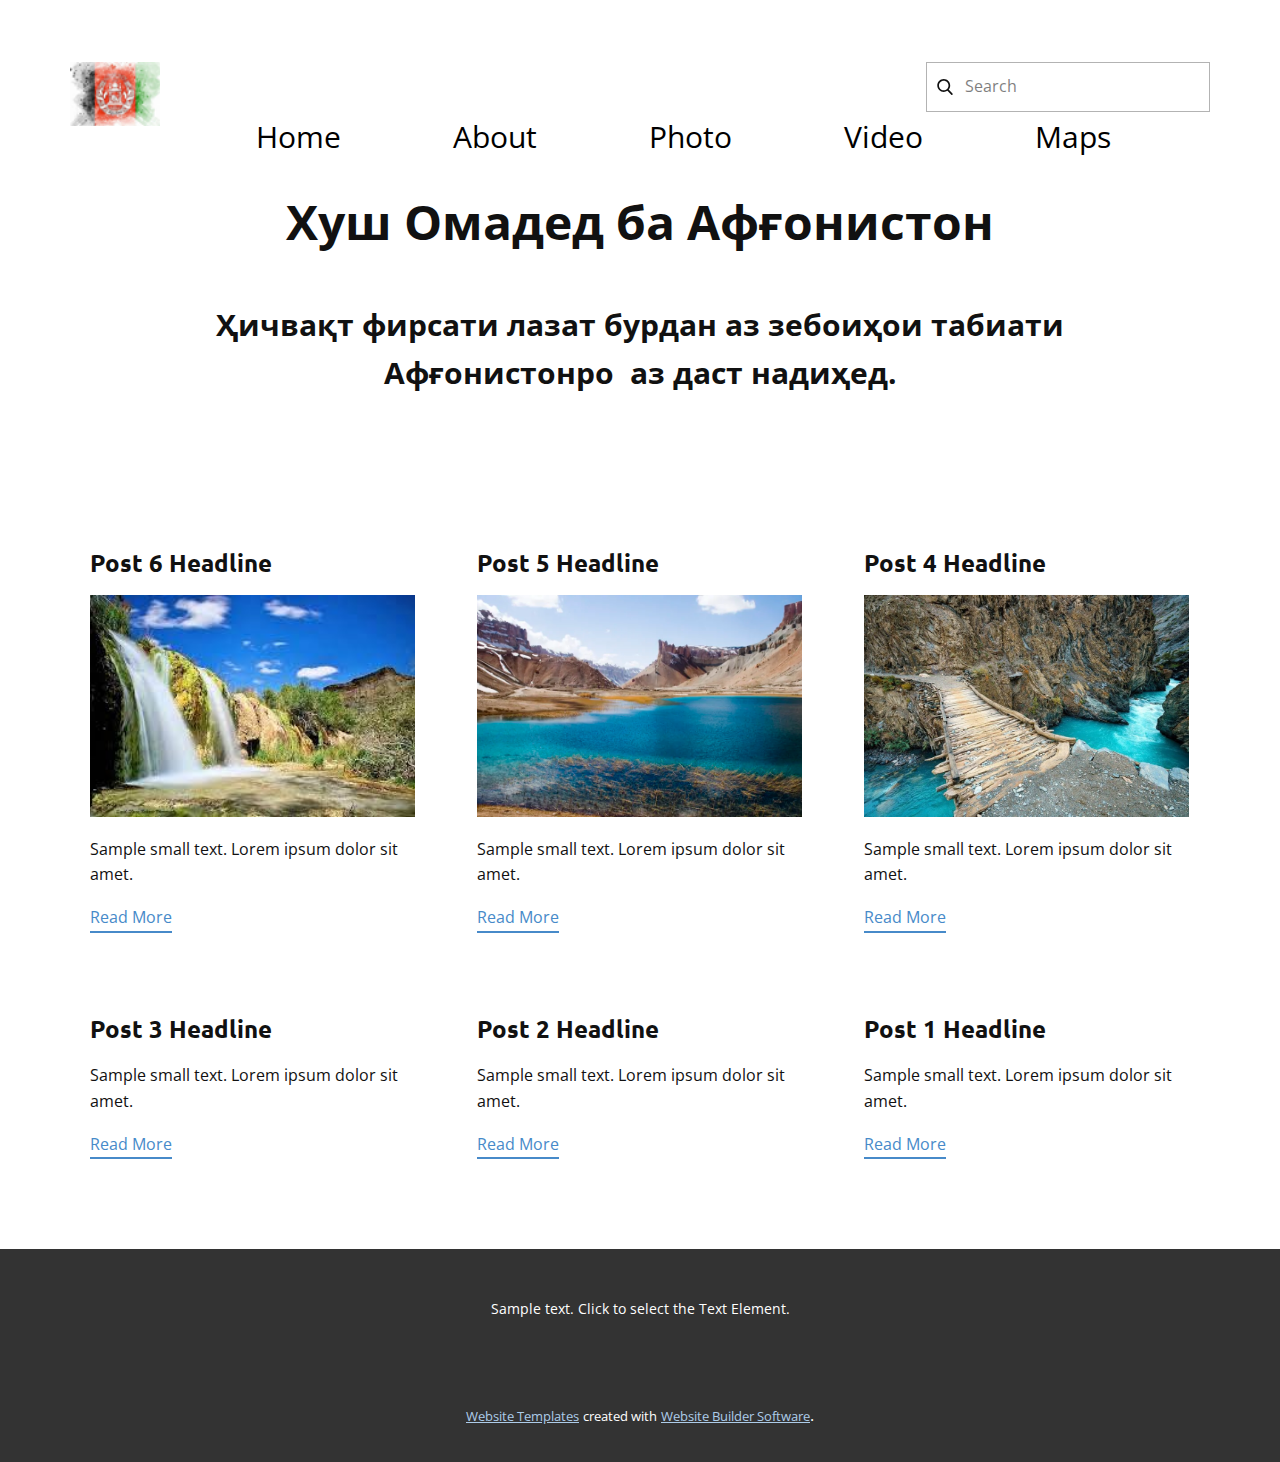
<file: blog/blog.html>
<html style="font-size: 16px;" lang="en"><head>
    <meta name="viewport" content="width=device-width, initial-scale=1.0">
    <meta charset="utf-8">
    <meta name="keywords" content="">
    <meta name="description" content="">
    <title>Blog Template</title>
    <link rel="stylesheet" href="../nicepage.css" media="screen">
<link rel="stylesheet" href="../Blog-Template.css" media="screen">
    <script class="u-script" type="text/javascript" src="../jquery.js" defer=""></script>
    <script class="u-script" type="text/javascript" src="../nicepage.js" defer=""></script>
    <meta name="generator" content="Nicepage 4.18.5, nicepage.com">
    <link id="u-theme-google-font" rel="stylesheet" href="https://fonts.googleapis.com/css?family=Ubuntu:300,300i,400,400i,500,500i,700,700i|Open+Sans:300,300i,400,400i,500,500i,600,600i,700,700i,800,800i">
    
    
    <script type="application/ld+json">{
		"@context": "http://schema.org",
		"@type": "Organization",
		"name": ""
}</script>
    <meta name="theme-color" content="#478ac9">
  </head>
  <body class="u-body u-xl-mode" data-lang="en"><header class="u-clearfix u-header u-header" id="sec-7e99"><div class="u-clearfix u-sheet u-valign-middle u-sheet-1">
        <img class="u-image u-image-default u-preserve-proportions u-image-1" src="../images/image.png" alt="" data-image-width="69" data-image-height="49">
        <nav class="u-menu u-menu-one-level u-offcanvas u-menu-1">
          <div class="menu-collapse" style="font-size: 1.875rem;">
            <a class="u-button-style u-custom-text-color u-nav-link" href="#">
              <svg class="u-svg-link" viewBox="0 0 24 24"><use xmlns:xlink="http://www.w3.org/1999/xlink" xlink:href="#svg-c0cb"></use></svg>
              <svg class="u-svg-content" version="1.1" id="svg-c0cb" viewBox="0 0 16 16" x="0px" y="0px" xmlns:xlink="http://www.w3.org/1999/xlink" xmlns="http://www.w3.org/2000/svg"><g><rect y="1" width="16" height="2"></rect><rect y="7" width="16" height="2"></rect><rect y="13" width="16" height="2"></rect>
</g></svg>
            </a>
          </div>
          <div class="u-custom-menu u-nav-container">
            <ul class="u-nav u-unstyled u-nav-1"><li class="u-nav-item"><a class="u-button-style u-nav-link u-text-black" href="../Home.html" style="padding: 10px 56px;">Home</a>
</li><li class="u-nav-item"><a class="u-button-style u-nav-link u-text-black" href="../About.html" style="padding: 10px 56px;">About</a>
</li><li class="u-nav-item"><a class="u-button-style u-nav-link u-text-black" href="../Photo.html" style="padding: 10px 56px;">Photo</a>
</li><li class="u-nav-item"><a class="u-button-style u-nav-link u-text-black" style="padding: 10px 56px;">Video</a>
</li><li class="u-nav-item"><a class="u-button-style u-nav-link u-text-black" style="padding: 10px 56px;">Maps</a>
</li></ul>
          </div>
          <div class="u-custom-menu u-nav-container-collapse">
            <div class="u-black u-container-style u-inner-container-layout u-opacity u-opacity-95 u-sidenav">
              <div class="u-inner-container-layout u-sidenav-overflow">
                <div class="u-menu-close"></div>
                <ul class="u-align-center u-nav u-popupmenu-items u-unstyled u-nav-2"><li class="u-nav-item"><a class="u-button-style u-nav-link" href="../Home.html">Home</a>
</li><li class="u-nav-item"><a class="u-button-style u-nav-link" href="../About.html">About</a>
</li><li class="u-nav-item"><a class="u-button-style u-nav-link" href="../Photo.html">Photo</a>
</li><li class="u-nav-item"><a class="u-button-style u-nav-link">Video</a>
</li><li class="u-nav-item"><a class="u-button-style u-nav-link">Maps</a>
</li></ul>
              </div>
            </div>
            <div class="u-black u-menu-overlay u-opacity u-opacity-70"></div>
          </div>
        </nav>
        <form action="#" method="get" class="u-border-1 u-border-grey-30 u-search u-search-left u-white u-search-1">
          <button class="u-search-button" type="submit">
            <span class="u-search-icon u-spacing-10">
              <svg class="u-svg-link" preserveAspectRatio="xMidYMin slice" viewBox="0 0 56.966 56.966"><use xmlns:xlink="http://www.w3.org/1999/xlink" xlink:href="#svg-ca0d"></use></svg>
              <svg xmlns="http://www.w3.org/2000/svg" xmlns:xlink="http://www.w3.org/1999/xlink" version="1.1" id="svg-ca0d" x="0px" y="0px" viewBox="0 0 56.966 56.966" style="enable-background:new 0 0 56.966 56.966;" xml:space="preserve" class="u-svg-content"><path d="M55.146,51.887L41.588,37.786c3.486-4.144,5.396-9.358,5.396-14.786c0-12.682-10.318-23-23-23s-23,10.318-23,23  s10.318,23,23,23c4.761,0,9.298-1.436,13.177-4.162l13.661,14.208c0.571,0.593,1.339,0.92,2.162,0.92  c0.779,0,1.518-0.297,2.079-0.837C56.255,54.982,56.293,53.08,55.146,51.887z M23.984,6c9.374,0,17,7.626,17,17s-7.626,17-17,17  s-17-7.626-17-17S14.61,6,23.984,6z"></path></svg>
            </span>
          </button>
          <input class="u-search-input" type="search" name="search" value="" placeholder="Search">
        </form>
        <p class="u-align-center u-text u-text-1">Хуш Омадед ба Афғонистон</p>
        <p class="u-align-center u-text u-text-2">Ҳичвақт фирсати лазат бурдан аз зебоиҳои табиати Афғонистонро&nbsp; аз даст надиҳед.</p>
      </div></header>
    <section class="u-clearfix u-section-1" id="sec-84d7">
      <div class="u-clearfix u-sheet u-valign-middle u-sheet-1"><!--blog--><!--blog_options_json--><!--{"type":"Recent","source":"","tags":"","count":""}--><!--/blog_options_json-->
        <div class="u-blog u-expanded-width u-repeater u-repeater-1"><!--blog_post-->
          <div class="u-blog-post u-container-style u-repeater-item u-white u-repeater-item-1">
            <div class="u-container-layout u-similar-container u-valign-top u-container-layout-1"><!--blog_post_header-->
              <h4 class="u-blog-control u-text u-text-1">
                <a class="u-post-header-link" href="../blog/post-5.html">Post 6 Headline</a>
              </h4><!--/blog_post_header--><!--blog_post_image-->
              <a class="u-post-header-link" href="../blog/post-5.html"><img alt="" class="u-blog-control u-expanded-width u-image u-image-default u-image-1" src="../images/images3.jpg"></a><!--/blog_post_image--><!--blog_post_content-->
              <div class="u-blog-control u-post-content u-text u-text-2 fr-view">Sample small text. Lorem ipsum dolor sit amet.</div><!--/blog_post_content--><!--blog_post_readmore-->
              <a href="../blog/post-5.html" class="u-blog-control u-border-2 u-border-palette-1-base u-btn u-btn-rectangle u-button-style u-none u-btn-1"><!--blog_post_readmore_content--><!--options_json--><!--{"content":"","defaultValue":"Read More"}--><!--/options_json-->Read More<!--/blog_post_readmore_content--></a><!--/blog_post_readmore-->
            </div>
          </div><div class="u-blog-post u-container-style u-repeater-item u-video-cover u-white">
            <div class="u-container-layout u-similar-container u-valign-top u-container-layout-2"><!--blog_post_header-->
              <h4 class="u-blog-control u-text u-text-3">
                <a class="u-post-header-link" href="../blog/post-4.html">Post 5 Headline</a>
              </h4><!--/blog_post_header--><!--blog_post_image-->
              <a class="u-post-header-link" href="../blog/post-4.html"><img alt="" class="u-blog-control u-expanded-width u-image u-image-default u-image-2" src="../images/BamianAfghn.webp"></a><!--/blog_post_image--><!--blog_post_content-->
              <div class="u-blog-control u-post-content u-text u-text-4 fr-view">Sample small text. Lorem ipsum dolor sit amet.</div><!--/blog_post_content--><!--blog_post_readmore-->
              <a href="../blog/post-4.html" class="u-blog-control u-border-2 u-border-palette-1-base u-btn u-btn-rectangle u-button-style u-none u-btn-2"><!--blog_post_readmore_content--><!--options_json--><!--{"content":"","defaultValue":"Read More"}--><!--/options_json-->Read More<!--/blog_post_readmore_content--></a><!--/blog_post_readmore-->
            </div>
          </div><div class="u-blog-post u-container-style u-repeater-item u-video-cover u-white">
            <div class="u-container-layout u-similar-container u-valign-top u-container-layout-3"><!--blog_post_header-->
              <h4 class="u-blog-control u-text u-text-5">
                <a class="u-post-header-link" href="../blog/post-3.html">Post 4 Headline</a>
              </h4><!--/blog_post_header--><!--blog_post_image-->
              <a class="u-post-header-link" href="../blog/post-3.html"><img alt="" class="u-blog-control u-expanded-width u-image u-image-default u-image-3" src="../images/XL-900x600.jpg"></a><!--/blog_post_image--><!--blog_post_content-->
              <div class="u-blog-control u-post-content u-text u-text-6 fr-view">Sample small text. Lorem ipsum dolor sit amet.</div><!--/blog_post_content--><!--blog_post_readmore-->
              <a href="../blog/post-3.html" class="u-blog-control u-border-2 u-border-palette-1-base u-btn u-btn-rectangle u-button-style u-none u-btn-3"><!--blog_post_readmore_content--><!--options_json--><!--{"content":"","defaultValue":"Read More"}--><!--/options_json-->Read More<!--/blog_post_readmore_content--></a><!--/blog_post_readmore-->
            </div>
          </div><div class="u-blog-post u-container-style u-repeater-item u-white u-repeater-item-1">
            <div class="u-container-layout u-similar-container u-valign-top u-container-layout-1"><!--blog_post_header-->
              <h4 class="u-blog-control u-text u-text-1">
                <a class="u-post-header-link" href="../blog/post-2.html">Post 3 Headline</a>
              </h4><!--/blog_post_header--><!--blog_post_image-->
              <!--/blog_post_image--><!--blog_post_content-->
              <div class="u-blog-control u-post-content u-text u-text-2 fr-view">Sample small text. Lorem ipsum dolor sit amet.</div><!--/blog_post_content--><!--blog_post_readmore-->
              <a href="../blog/post-2.html" class="u-blog-control u-border-2 u-border-palette-1-base u-btn u-btn-rectangle u-button-style u-none u-btn-1"><!--blog_post_readmore_content--><!--options_json--><!--{"content":"","defaultValue":"Read More"}--><!--/options_json-->Read More<!--/blog_post_readmore_content--></a><!--/blog_post_readmore-->
            </div>
          </div><div class="u-blog-post u-container-style u-repeater-item u-video-cover u-white">
            <div class="u-container-layout u-similar-container u-valign-top u-container-layout-2"><!--blog_post_header-->
              <h4 class="u-blog-control u-text u-text-3">
                <a class="u-post-header-link" href="../blog/post-1.html">Post 2 Headline</a>
              </h4><!--/blog_post_header--><!--blog_post_image-->
              <!--/blog_post_image--><!--blog_post_content-->
              <div class="u-blog-control u-post-content u-text u-text-4 fr-view">Sample small text. Lorem ipsum dolor sit amet.</div><!--/blog_post_content--><!--blog_post_readmore-->
              <a href="../blog/post-1.html" class="u-blog-control u-border-2 u-border-palette-1-base u-btn u-btn-rectangle u-button-style u-none u-btn-2"><!--blog_post_readmore_content--><!--options_json--><!--{"content":"","defaultValue":"Read More"}--><!--/options_json-->Read More<!--/blog_post_readmore_content--></a><!--/blog_post_readmore-->
            </div>
          </div><div class="u-blog-post u-container-style u-repeater-item u-video-cover u-white">
            <div class="u-container-layout u-similar-container u-valign-top u-container-layout-3"><!--blog_post_header-->
              <h4 class="u-blog-control u-text u-text-5">
                <a class="u-post-header-link" href="../blog/post.html">Post 1 Headline</a>
              </h4><!--/blog_post_header--><!--blog_post_image-->
              <!--/blog_post_image--><!--blog_post_content-->
              <div class="u-blog-control u-post-content u-text u-text-6 fr-view">Sample small text. Lorem ipsum dolor sit amet.</div><!--/blog_post_content--><!--blog_post_readmore-->
              <a href="../blog/post.html" class="u-blog-control u-border-2 u-border-palette-1-base u-btn u-btn-rectangle u-button-style u-none u-btn-3"><!--blog_post_readmore_content--><!--options_json--><!--{"content":"","defaultValue":"Read More"}--><!--/options_json-->Read More<!--/blog_post_readmore_content--></a><!--/blog_post_readmore-->
            </div>
          </div><!--/blog_post--><!--blog_post-->
          <!--/blog_post--><!--blog_post-->
          <!--/blog_post-->
        </div><!--/blog-->
      </div>
    </section>
    
    
    <footer class="u-align-center u-clearfix u-footer u-grey-80 u-footer" id="sec-8afb"><div class="u-clearfix u-sheet u-sheet-1">
        <p class="u-small-text u-text u-text-variant u-text-1">Sample text. Click to select the Text Element.</p>
      </div></footer>
    <section class="u-backlink u-clearfix u-grey-80">
      <a class="u-link" href="https://nicepage.com/website-templates" target="_blank">
        <span>Website Templates</span>
      </a>
      <p class="u-text">
        <span>created with</span>
      </p>
      <a class="u-link" href="" target="_blank">
        <span>Website Builder Software</span>
      </a>. 
    </section>
  
</body></html>
</file>
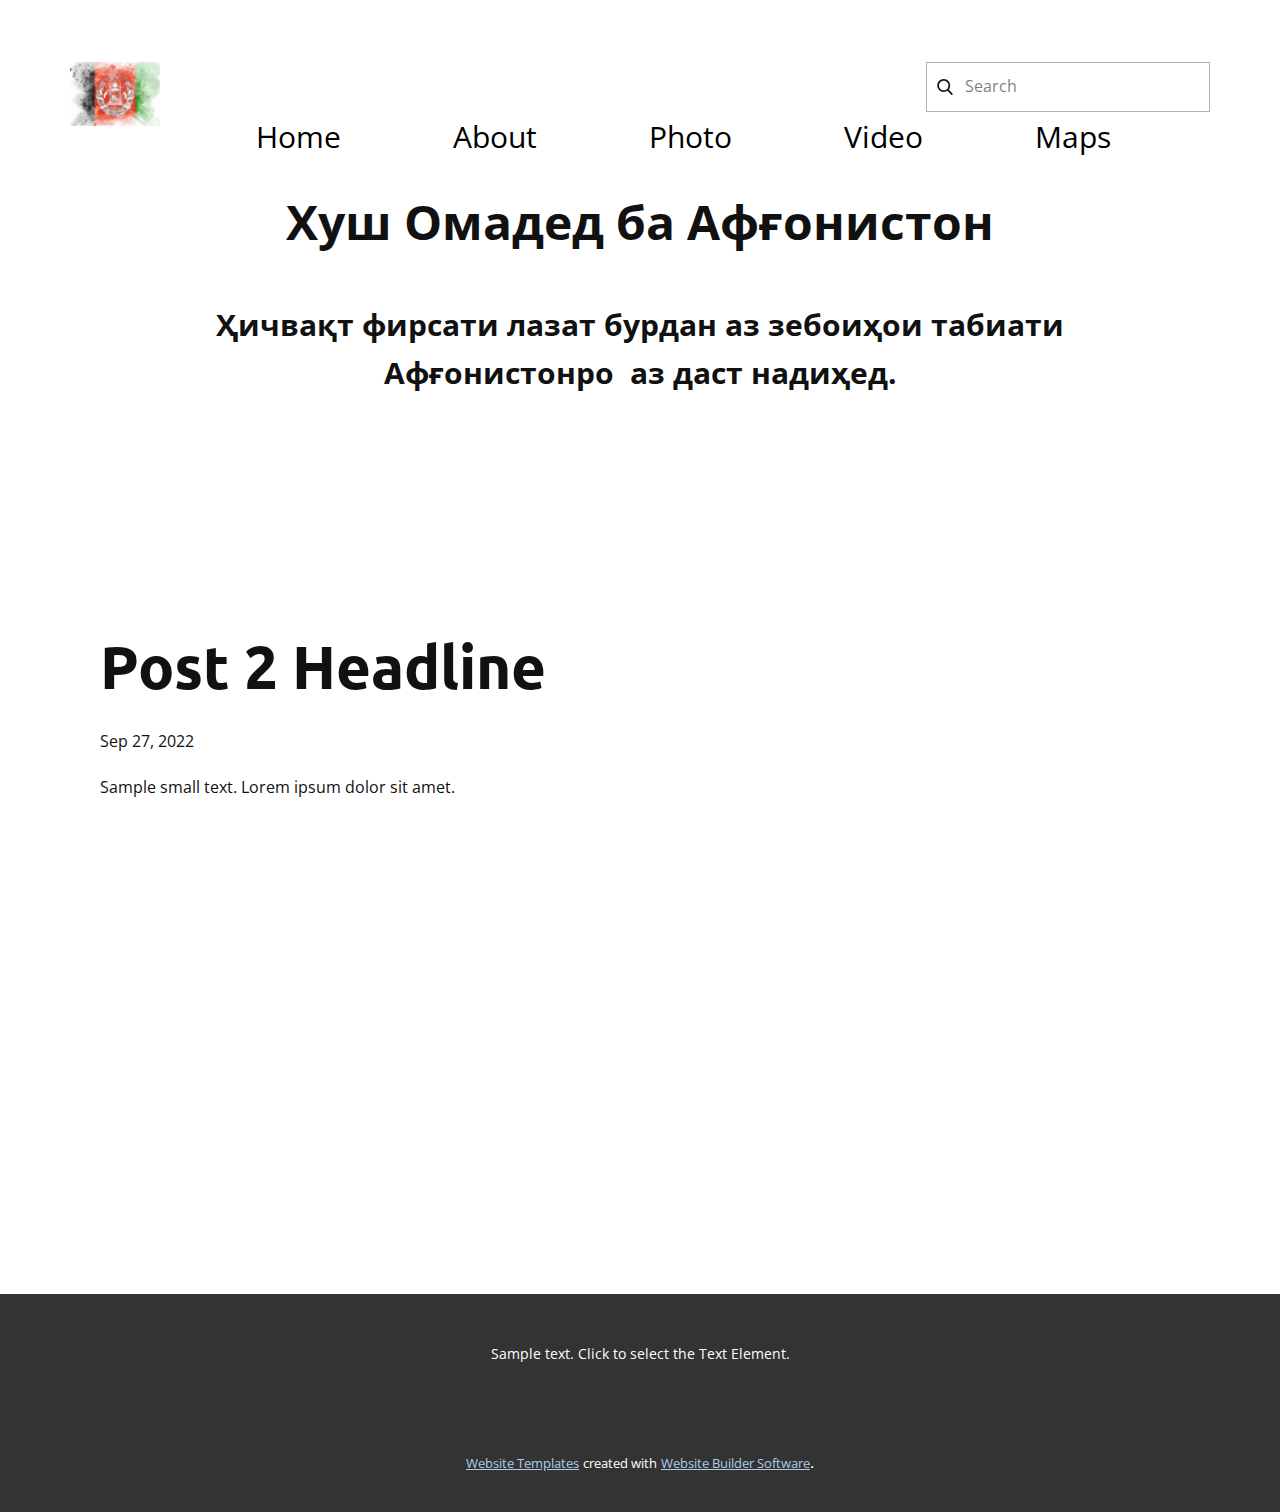
<file: blog/post-1.html>
<!doctype html>
<html style="font-size: 16px;" lang="en"><head>
    <meta name="viewport" content="width=device-width, initial-scale=1.0">
    <meta charset="utf-8">
    <meta name="keywords" content="Post 1 Headline">
    <meta name="description" content="">
    <title>Post 2 Headline</title>
    <link rel="stylesheet" href="../nicepage.css" media="screen">
<link rel="stylesheet" href="../Post-Template.css" media="screen">
    <script class="u-script" type="text/javascript" src="../jquery.js" defer=""></script>
    <script class="u-script" type="text/javascript" src="../nicepage.js" defer=""></script>
    <meta name="generator" content="Nicepage 4.18.5, nicepage.com">
    <link id="u-theme-google-font" rel="stylesheet" href="https://fonts.googleapis.com/css?family=Ubuntu:300,300i,400,400i,500,500i,700,700i|Open+Sans:300,300i,400,400i,500,500i,600,600i,700,700i,800,800i">
    
    
    <script type="application/ld+json">{
		"@context": "http://schema.org",
		"@type": "Organization",
		"name": ""
}</script>
    <meta name="theme-color" content="#478ac9">
  </head>
  <body class="u-body u-xl-mode" data-lang="en"><header class="u-clearfix u-header u-header" id="sec-7e99"><div class="u-clearfix u-sheet u-valign-middle u-sheet-1">
        <img class="u-image u-image-default u-preserve-proportions u-image-1" src="../images/image.png" alt="" data-image-width="69" data-image-height="49">
        <nav class="u-menu u-menu-one-level u-offcanvas u-menu-1">
          <div class="menu-collapse" style="font-size: 1.875rem;">
            <a class="u-button-style u-custom-text-color u-nav-link" href="#">
              <svg class="u-svg-link" viewBox="0 0 24 24"><use xmlns:xlink="http://www.w3.org/1999/xlink" xlink:href="#svg-c0cb"></use></svg>
              <svg class="u-svg-content" version="1.1" id="svg-c0cb" viewBox="0 0 16 16" x="0px" y="0px" xmlns:xlink="http://www.w3.org/1999/xlink" xmlns="http://www.w3.org/2000/svg"><g><rect y="1" width="16" height="2"></rect><rect y="7" width="16" height="2"></rect><rect y="13" width="16" height="2"></rect>
</g></svg>
            </a>
          </div>
          <div class="u-custom-menu u-nav-container">
            <ul class="u-nav u-unstyled u-nav-1"><li class="u-nav-item"><a class="u-button-style u-nav-link u-text-black" href="../Home.html" style="padding: 10px 56px;">Home</a>
</li><li class="u-nav-item"><a class="u-button-style u-nav-link u-text-black" href="../About.html" style="padding: 10px 56px;">About</a>
</li><li class="u-nav-item"><a class="u-button-style u-nav-link u-text-black" href="../Photo.html" style="padding: 10px 56px;">Photo</a>
</li><li class="u-nav-item"><a class="u-button-style u-nav-link u-text-black" style="padding: 10px 56px;">Video</a>
</li><li class="u-nav-item"><a class="u-button-style u-nav-link u-text-black" style="padding: 10px 56px;">Maps</a>
</li></ul>
          </div>
          <div class="u-custom-menu u-nav-container-collapse">
            <div class="u-black u-container-style u-inner-container-layout u-opacity u-opacity-95 u-sidenav">
              <div class="u-inner-container-layout u-sidenav-overflow">
                <div class="u-menu-close"></div>
                <ul class="u-align-center u-nav u-popupmenu-items u-unstyled u-nav-2"><li class="u-nav-item"><a class="u-button-style u-nav-link" href="../Home.html">Home</a>
</li><li class="u-nav-item"><a class="u-button-style u-nav-link" href="../About.html">About</a>
</li><li class="u-nav-item"><a class="u-button-style u-nav-link" href="../Photo.html">Photo</a>
</li><li class="u-nav-item"><a class="u-button-style u-nav-link">Video</a>
</li><li class="u-nav-item"><a class="u-button-style u-nav-link">Maps</a>
</li></ul>
              </div>
            </div>
            <div class="u-black u-menu-overlay u-opacity u-opacity-70"></div>
          </div>
        </nav>
        <form action="#" method="get" class="u-border-1 u-border-grey-30 u-search u-search-left u-white u-search-1">
          <button class="u-search-button" type="submit">
            <span class="u-search-icon u-spacing-10">
              <svg class="u-svg-link" preserveAspectRatio="xMidYMin slice" viewBox="0 0 56.966 56.966"><use xmlns:xlink="http://www.w3.org/1999/xlink" xlink:href="#svg-ca0d"></use></svg>
              <svg xmlns="http://www.w3.org/2000/svg" xmlns:xlink="http://www.w3.org/1999/xlink" version="1.1" id="svg-ca0d" x="0px" y="0px" viewBox="0 0 56.966 56.966" style="enable-background:new 0 0 56.966 56.966;" xml:space="preserve" class="u-svg-content"><path d="M55.146,51.887L41.588,37.786c3.486-4.144,5.396-9.358,5.396-14.786c0-12.682-10.318-23-23-23s-23,10.318-23,23  s10.318,23,23,23c4.761,0,9.298-1.436,13.177-4.162l13.661,14.208c0.571,0.593,1.339,0.92,2.162,0.92  c0.779,0,1.518-0.297,2.079-0.837C56.255,54.982,56.293,53.08,55.146,51.887z M23.984,6c9.374,0,17,7.626,17,17s-7.626,17-17,17  s-17-7.626-17-17S14.61,6,23.984,6z"></path></svg>
            </span>
          </button>
          <input class="u-search-input" type="search" name="search" value="" placeholder="Search">
        </form>
        <p class="u-align-center u-text u-text-1">Хуш Омадед ба Афғонистон</p>
        <p class="u-align-center u-text u-text-2">Ҳичвақт фирсати лазат бурдан аз зебоиҳои табиати Афғонистонро&nbsp; аз даст надиҳед.</p>
      </div></header>
    <section class="u-align-center u-clearfix u-section-1" id="sec-04da">
      <div class="u-clearfix u-sheet u-valign-middle-md u-valign-middle-sm u-valign-middle-xs u-sheet-1"><!--post_details--><!--post_details_options_json--><!--{"source":""}--><!--/post_details_options_json--><!--blog_post-->
        <div class="u-container-style u-expanded-width u-post-details u-post-details-1">
          <div class="u-container-layout u-valign-middle u-container-layout-1"><!--blog_post_image-->
            <!--/blog_post_image--><!--blog_post_header-->
            <h2 class="u-blog-control u-text u-text-1">Post 2 Headline</h2><!--/blog_post_header--><!--blog_post_metadata-->
            <div class="u-blog-control u-metadata u-metadata-1"><!--blog_post_metadata_date-->
              <span class="u-meta-date u-meta-icon">Sep 27, 2022</span><!--/blog_post_metadata_date--><!--blog_post_metadata_category-->
              <!--/blog_post_metadata_category--><!--blog_post_metadata_comments-->
              <!--/blog_post_metadata_comments-->
            </div><!--/blog_post_metadata--><!--blog_post_content-->
            <div class="u-align-justify u-blog-control u-post-content u-text u-text-2 fr-view">
  Sample small text. Lorem ipsum dolor sit amet.
  </div><!--/blog_post_content-->
          </div>
        </div><!--/blog_post--><!--/post_details-->
      </div>
    </section>
    
    
    <footer class="u-align-center u-clearfix u-footer u-grey-80 u-footer" id="sec-8afb"><div class="u-clearfix u-sheet u-sheet-1">
        <p class="u-small-text u-text u-text-variant u-text-1">Sample text. Click to select the Text Element.</p>
      </div></footer>
    <section class="u-backlink u-clearfix u-grey-80">
      <a class="u-link" href="https://nicepage.com/website-templates" target="_blank">
        <span>Website Templates</span>
      </a>
      <p class="u-text">
        <span>created with</span>
      </p>
      <a class="u-link" href="" target="_blank">
        <span>Website Builder Software</span>
      </a>. 
    </section>
  
</body></html>
</file>
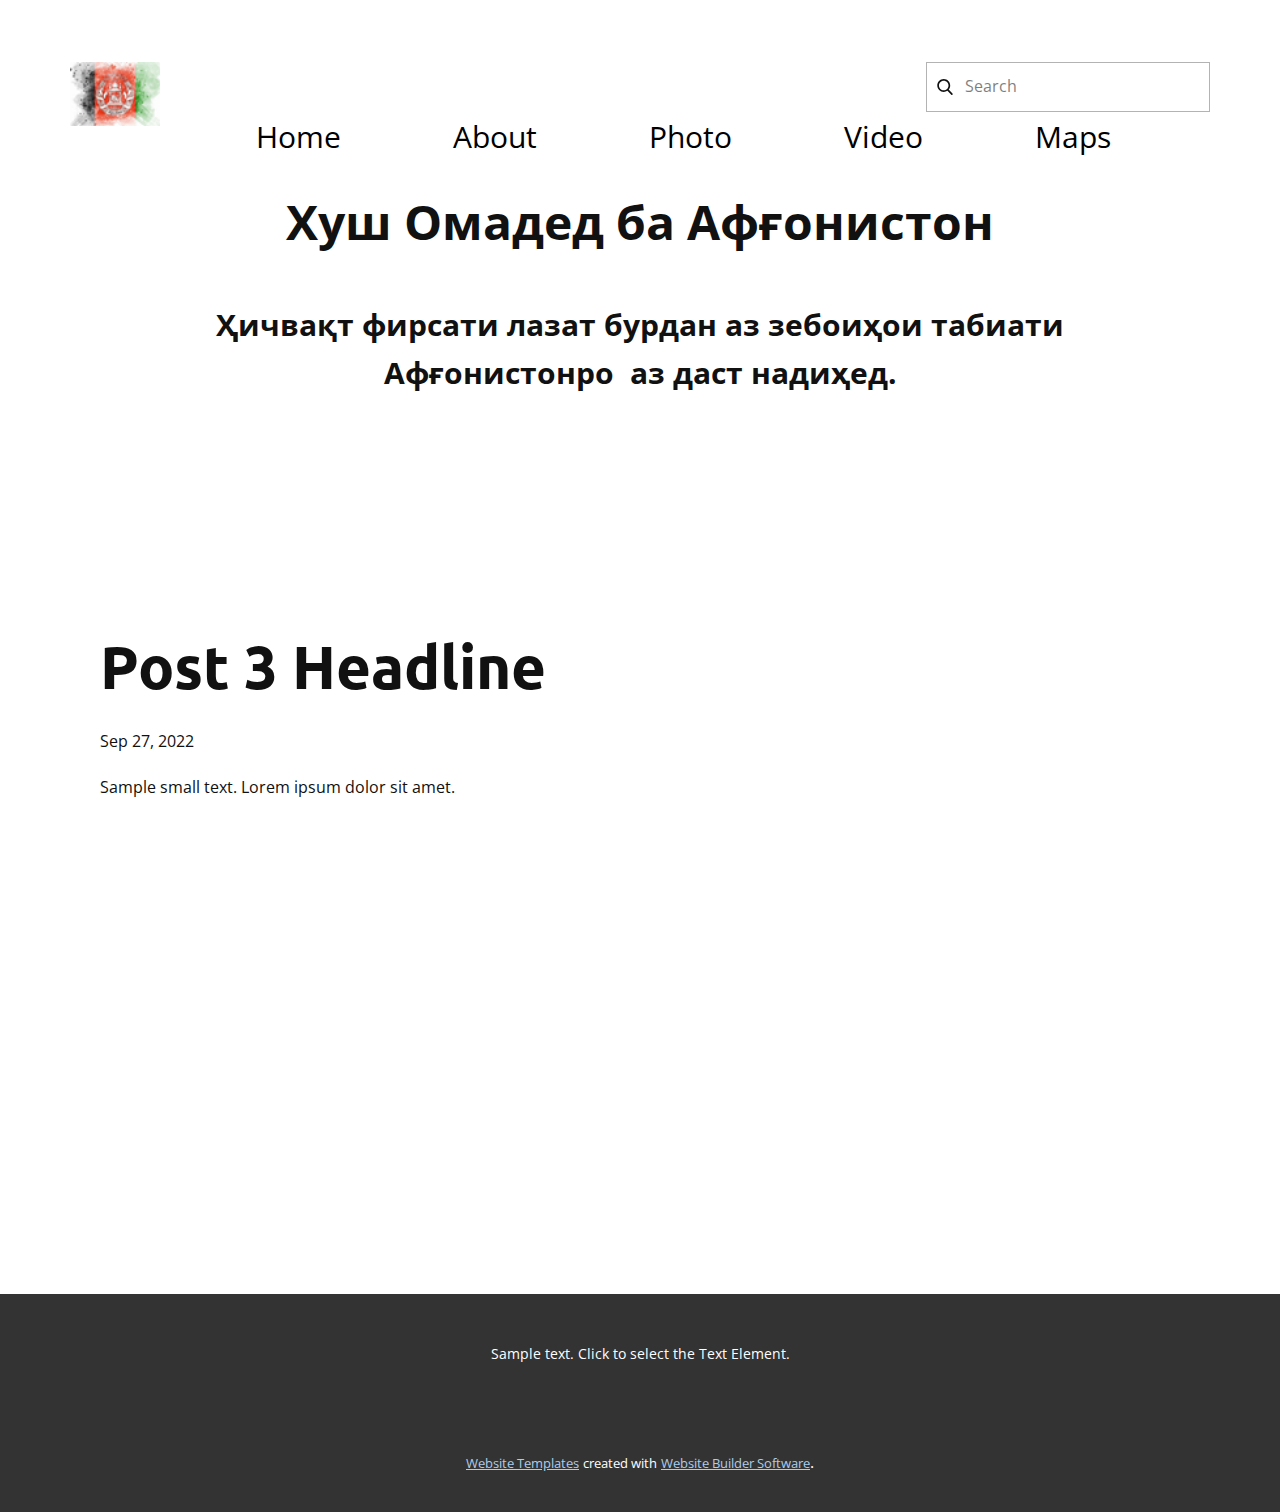
<file: blog/post-2.html>
<!doctype html>
<html style="font-size: 16px;" lang="en"><head>
    <meta name="viewport" content="width=device-width, initial-scale=1.0">
    <meta charset="utf-8">
    <meta name="keywords" content="Post 1 Headline">
    <meta name="description" content="">
    <title>Post 3 Headline</title>
    <link rel="stylesheet" href="../nicepage.css" media="screen">
<link rel="stylesheet" href="../Post-Template.css" media="screen">
    <script class="u-script" type="text/javascript" src="../jquery.js" defer=""></script>
    <script class="u-script" type="text/javascript" src="../nicepage.js" defer=""></script>
    <meta name="generator" content="Nicepage 4.18.5, nicepage.com">
    <link id="u-theme-google-font" rel="stylesheet" href="https://fonts.googleapis.com/css?family=Ubuntu:300,300i,400,400i,500,500i,700,700i|Open+Sans:300,300i,400,400i,500,500i,600,600i,700,700i,800,800i">
    
    
    <script type="application/ld+json">{
		"@context": "http://schema.org",
		"@type": "Organization",
		"name": ""
}</script>
    <meta name="theme-color" content="#478ac9">
  </head>
  <body class="u-body u-xl-mode" data-lang="en"><header class="u-clearfix u-header u-header" id="sec-7e99"><div class="u-clearfix u-sheet u-valign-middle u-sheet-1">
        <img class="u-image u-image-default u-preserve-proportions u-image-1" src="../images/image.png" alt="" data-image-width="69" data-image-height="49">
        <nav class="u-menu u-menu-one-level u-offcanvas u-menu-1">
          <div class="menu-collapse" style="font-size: 1.875rem;">
            <a class="u-button-style u-custom-text-color u-nav-link" href="#">
              <svg class="u-svg-link" viewBox="0 0 24 24"><use xmlns:xlink="http://www.w3.org/1999/xlink" xlink:href="#svg-c0cb"></use></svg>
              <svg class="u-svg-content" version="1.1" id="svg-c0cb" viewBox="0 0 16 16" x="0px" y="0px" xmlns:xlink="http://www.w3.org/1999/xlink" xmlns="http://www.w3.org/2000/svg"><g><rect y="1" width="16" height="2"></rect><rect y="7" width="16" height="2"></rect><rect y="13" width="16" height="2"></rect>
</g></svg>
            </a>
          </div>
          <div class="u-custom-menu u-nav-container">
            <ul class="u-nav u-unstyled u-nav-1"><li class="u-nav-item"><a class="u-button-style u-nav-link u-text-black" href="../Home.html" style="padding: 10px 56px;">Home</a>
</li><li class="u-nav-item"><a class="u-button-style u-nav-link u-text-black" href="../About.html" style="padding: 10px 56px;">About</a>
</li><li class="u-nav-item"><a class="u-button-style u-nav-link u-text-black" href="../Photo.html" style="padding: 10px 56px;">Photo</a>
</li><li class="u-nav-item"><a class="u-button-style u-nav-link u-text-black" style="padding: 10px 56px;">Video</a>
</li><li class="u-nav-item"><a class="u-button-style u-nav-link u-text-black" style="padding: 10px 56px;">Maps</a>
</li></ul>
          </div>
          <div class="u-custom-menu u-nav-container-collapse">
            <div class="u-black u-container-style u-inner-container-layout u-opacity u-opacity-95 u-sidenav">
              <div class="u-inner-container-layout u-sidenav-overflow">
                <div class="u-menu-close"></div>
                <ul class="u-align-center u-nav u-popupmenu-items u-unstyled u-nav-2"><li class="u-nav-item"><a class="u-button-style u-nav-link" href="../Home.html">Home</a>
</li><li class="u-nav-item"><a class="u-button-style u-nav-link" href="../About.html">About</a>
</li><li class="u-nav-item"><a class="u-button-style u-nav-link" href="../Photo.html">Photo</a>
</li><li class="u-nav-item"><a class="u-button-style u-nav-link">Video</a>
</li><li class="u-nav-item"><a class="u-button-style u-nav-link">Maps</a>
</li></ul>
              </div>
            </div>
            <div class="u-black u-menu-overlay u-opacity u-opacity-70"></div>
          </div>
        </nav>
        <form action="#" method="get" class="u-border-1 u-border-grey-30 u-search u-search-left u-white u-search-1">
          <button class="u-search-button" type="submit">
            <span class="u-search-icon u-spacing-10">
              <svg class="u-svg-link" preserveAspectRatio="xMidYMin slice" viewBox="0 0 56.966 56.966"><use xmlns:xlink="http://www.w3.org/1999/xlink" xlink:href="#svg-ca0d"></use></svg>
              <svg xmlns="http://www.w3.org/2000/svg" xmlns:xlink="http://www.w3.org/1999/xlink" version="1.1" id="svg-ca0d" x="0px" y="0px" viewBox="0 0 56.966 56.966" style="enable-background:new 0 0 56.966 56.966;" xml:space="preserve" class="u-svg-content"><path d="M55.146,51.887L41.588,37.786c3.486-4.144,5.396-9.358,5.396-14.786c0-12.682-10.318-23-23-23s-23,10.318-23,23  s10.318,23,23,23c4.761,0,9.298-1.436,13.177-4.162l13.661,14.208c0.571,0.593,1.339,0.92,2.162,0.92  c0.779,0,1.518-0.297,2.079-0.837C56.255,54.982,56.293,53.08,55.146,51.887z M23.984,6c9.374,0,17,7.626,17,17s-7.626,17-17,17  s-17-7.626-17-17S14.61,6,23.984,6z"></path></svg>
            </span>
          </button>
          <input class="u-search-input" type="search" name="search" value="" placeholder="Search">
        </form>
        <p class="u-align-center u-text u-text-1">Хуш Омадед ба Афғонистон</p>
        <p class="u-align-center u-text u-text-2">Ҳичвақт фирсати лазат бурдан аз зебоиҳои табиати Афғонистонро&nbsp; аз даст надиҳед.</p>
      </div></header>
    <section class="u-align-center u-clearfix u-section-1" id="sec-04da">
      <div class="u-clearfix u-sheet u-valign-middle-md u-valign-middle-sm u-valign-middle-xs u-sheet-1"><!--post_details--><!--post_details_options_json--><!--{"source":""}--><!--/post_details_options_json--><!--blog_post-->
        <div class="u-container-style u-expanded-width u-post-details u-post-details-1">
          <div class="u-container-layout u-valign-middle u-container-layout-1"><!--blog_post_image-->
            <!--/blog_post_image--><!--blog_post_header-->
            <h2 class="u-blog-control u-text u-text-1">Post 3 Headline</h2><!--/blog_post_header--><!--blog_post_metadata-->
            <div class="u-blog-control u-metadata u-metadata-1"><!--blog_post_metadata_date-->
              <span class="u-meta-date u-meta-icon">Sep 27, 2022</span><!--/blog_post_metadata_date--><!--blog_post_metadata_category-->
              <!--/blog_post_metadata_category--><!--blog_post_metadata_comments-->
              <!--/blog_post_metadata_comments-->
            </div><!--/blog_post_metadata--><!--blog_post_content-->
            <div class="u-align-justify u-blog-control u-post-content u-text u-text-2 fr-view">
  Sample small text. Lorem ipsum dolor sit amet.
  </div><!--/blog_post_content-->
          </div>
        </div><!--/blog_post--><!--/post_details-->
      </div>
    </section>
    
    
    <footer class="u-align-center u-clearfix u-footer u-grey-80 u-footer" id="sec-8afb"><div class="u-clearfix u-sheet u-sheet-1">
        <p class="u-small-text u-text u-text-variant u-text-1">Sample text. Click to select the Text Element.</p>
      </div></footer>
    <section class="u-backlink u-clearfix u-grey-80">
      <a class="u-link" href="https://nicepage.com/website-templates" target="_blank">
        <span>Website Templates</span>
      </a>
      <p class="u-text">
        <span>created with</span>
      </p>
      <a class="u-link" href="" target="_blank">
        <span>Website Builder Software</span>
      </a>. 
    </section>
  
</body></html>
</file>
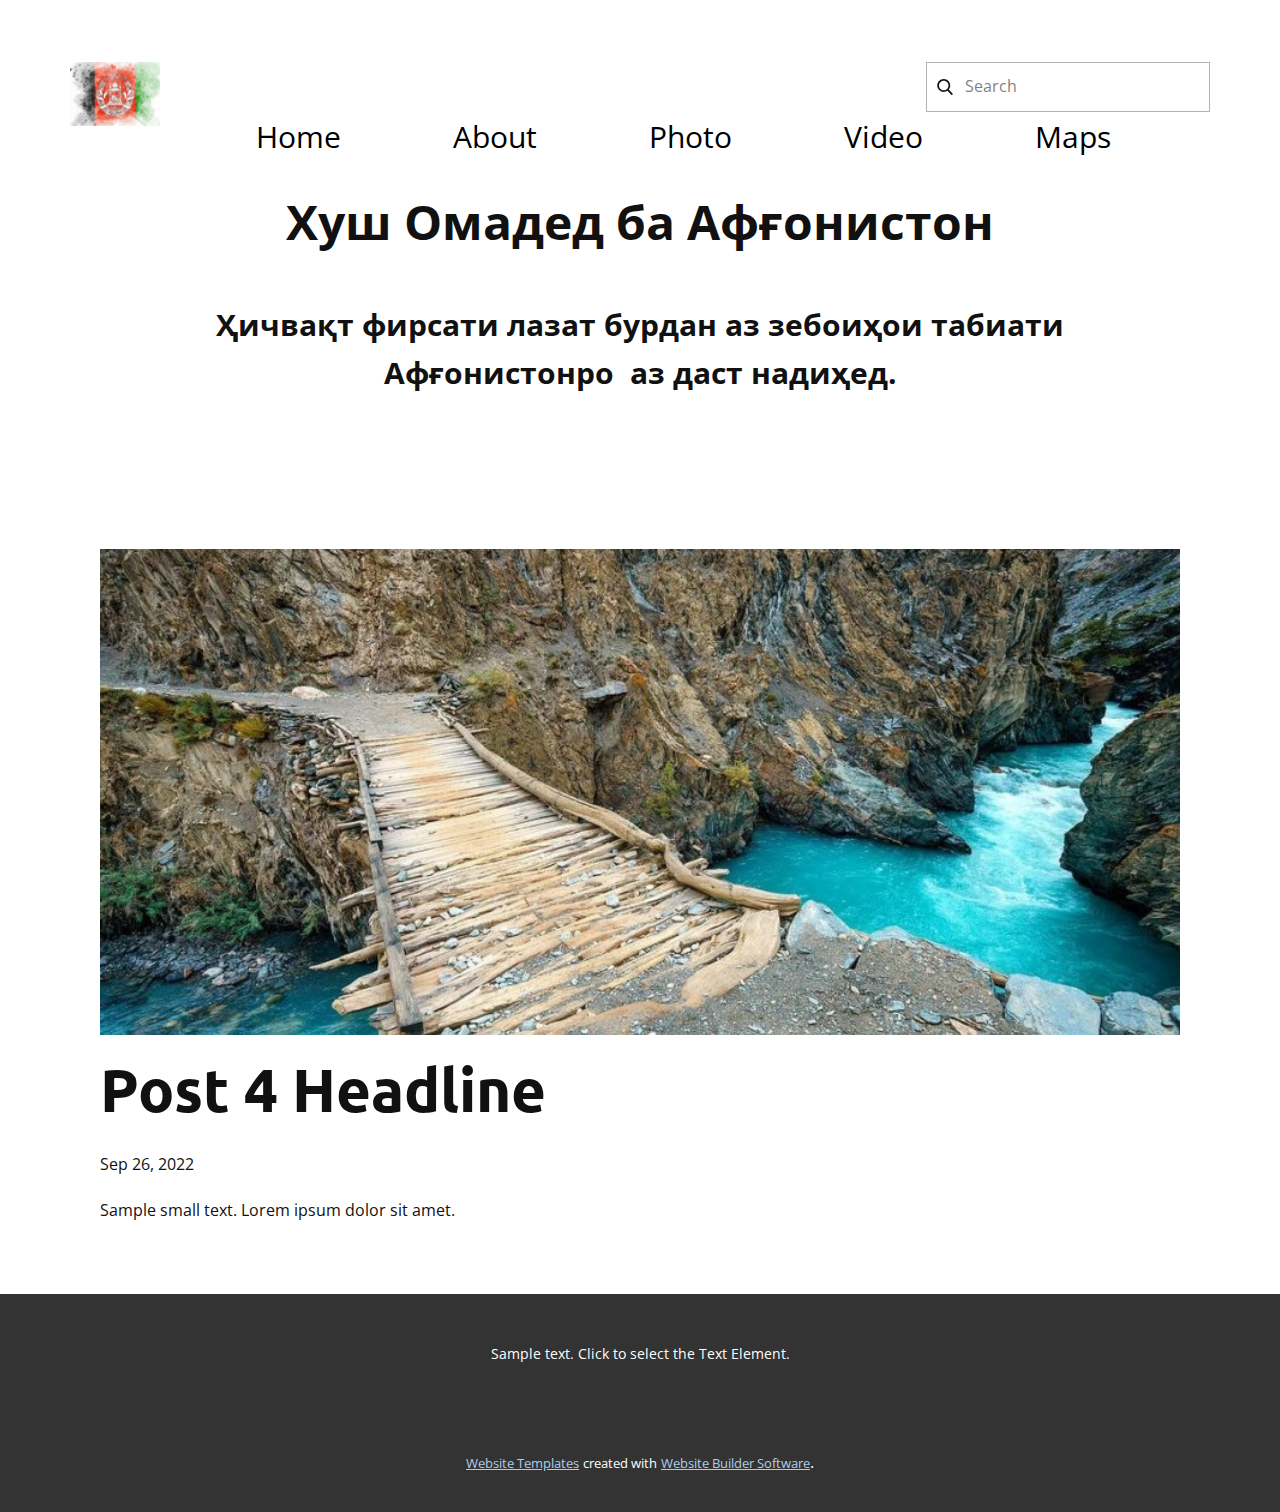
<file: blog/post-3.html>
<!doctype html>
<html style="font-size: 16px;" lang="en"><head>
    <meta name="viewport" content="width=device-width, initial-scale=1.0">
    <meta charset="utf-8">
    <meta name="keywords" content="Post 1 Headline">
    <meta name="description" content="">
    <title>Post 4 Headline</title>
    <link rel="stylesheet" href="../nicepage.css" media="screen">
<link rel="stylesheet" href="../Post-Template.css" media="screen">
    <script class="u-script" type="text/javascript" src="../jquery.js" defer=""></script>
    <script class="u-script" type="text/javascript" src="../nicepage.js" defer=""></script>
    <meta name="generator" content="Nicepage 4.18.5, nicepage.com">
    <link id="u-theme-google-font" rel="stylesheet" href="https://fonts.googleapis.com/css?family=Ubuntu:300,300i,400,400i,500,500i,700,700i|Open+Sans:300,300i,400,400i,500,500i,600,600i,700,700i,800,800i">
    
    
    <script type="application/ld+json">{
		"@context": "http://schema.org",
		"@type": "Organization",
		"name": ""
}</script>
    <meta name="theme-color" content="#478ac9">
  </head>
  <body class="u-body u-xl-mode" data-lang="en"><header class="u-clearfix u-header u-header" id="sec-7e99"><div class="u-clearfix u-sheet u-valign-middle u-sheet-1">
        <img class="u-image u-image-default u-preserve-proportions u-image-1" src="../images/image.png" alt="" data-image-width="69" data-image-height="49">
        <nav class="u-menu u-menu-one-level u-offcanvas u-menu-1">
          <div class="menu-collapse" style="font-size: 1.875rem;">
            <a class="u-button-style u-custom-text-color u-nav-link" href="#">
              <svg class="u-svg-link" viewBox="0 0 24 24"><use xmlns:xlink="http://www.w3.org/1999/xlink" xlink:href="#svg-c0cb"></use></svg>
              <svg class="u-svg-content" version="1.1" id="svg-c0cb" viewBox="0 0 16 16" x="0px" y="0px" xmlns:xlink="http://www.w3.org/1999/xlink" xmlns="http://www.w3.org/2000/svg"><g><rect y="1" width="16" height="2"></rect><rect y="7" width="16" height="2"></rect><rect y="13" width="16" height="2"></rect>
</g></svg>
            </a>
          </div>
          <div class="u-custom-menu u-nav-container">
            <ul class="u-nav u-unstyled u-nav-1"><li class="u-nav-item"><a class="u-button-style u-nav-link u-text-black" href="../Home.html" style="padding: 10px 56px;">Home</a>
</li><li class="u-nav-item"><a class="u-button-style u-nav-link u-text-black" href="../About.html" style="padding: 10px 56px;">About</a>
</li><li class="u-nav-item"><a class="u-button-style u-nav-link u-text-black" href="../Photo.html" style="padding: 10px 56px;">Photo</a>
</li><li class="u-nav-item"><a class="u-button-style u-nav-link u-text-black" style="padding: 10px 56px;">Video</a>
</li><li class="u-nav-item"><a class="u-button-style u-nav-link u-text-black" style="padding: 10px 56px;">Maps</a>
</li></ul>
          </div>
          <div class="u-custom-menu u-nav-container-collapse">
            <div class="u-black u-container-style u-inner-container-layout u-opacity u-opacity-95 u-sidenav">
              <div class="u-inner-container-layout u-sidenav-overflow">
                <div class="u-menu-close"></div>
                <ul class="u-align-center u-nav u-popupmenu-items u-unstyled u-nav-2"><li class="u-nav-item"><a class="u-button-style u-nav-link" href="../Home.html">Home</a>
</li><li class="u-nav-item"><a class="u-button-style u-nav-link" href="../About.html">About</a>
</li><li class="u-nav-item"><a class="u-button-style u-nav-link" href="../Photo.html">Photo</a>
</li><li class="u-nav-item"><a class="u-button-style u-nav-link">Video</a>
</li><li class="u-nav-item"><a class="u-button-style u-nav-link">Maps</a>
</li></ul>
              </div>
            </div>
            <div class="u-black u-menu-overlay u-opacity u-opacity-70"></div>
          </div>
        </nav>
        <form action="#" method="get" class="u-border-1 u-border-grey-30 u-search u-search-left u-white u-search-1">
          <button class="u-search-button" type="submit">
            <span class="u-search-icon u-spacing-10">
              <svg class="u-svg-link" preserveAspectRatio="xMidYMin slice" viewBox="0 0 56.966 56.966"><use xmlns:xlink="http://www.w3.org/1999/xlink" xlink:href="#svg-ca0d"></use></svg>
              <svg xmlns="http://www.w3.org/2000/svg" xmlns:xlink="http://www.w3.org/1999/xlink" version="1.1" id="svg-ca0d" x="0px" y="0px" viewBox="0 0 56.966 56.966" style="enable-background:new 0 0 56.966 56.966;" xml:space="preserve" class="u-svg-content"><path d="M55.146,51.887L41.588,37.786c3.486-4.144,5.396-9.358,5.396-14.786c0-12.682-10.318-23-23-23s-23,10.318-23,23  s10.318,23,23,23c4.761,0,9.298-1.436,13.177-4.162l13.661,14.208c0.571,0.593,1.339,0.92,2.162,0.92  c0.779,0,1.518-0.297,2.079-0.837C56.255,54.982,56.293,53.08,55.146,51.887z M23.984,6c9.374,0,17,7.626,17,17s-7.626,17-17,17  s-17-7.626-17-17S14.61,6,23.984,6z"></path></svg>
            </span>
          </button>
          <input class="u-search-input" type="search" name="search" value="" placeholder="Search">
        </form>
        <p class="u-align-center u-text u-text-1">Хуш Омадед ба Афғонистон</p>
        <p class="u-align-center u-text u-text-2">Ҳичвақт фирсати лазат бурдан аз зебоиҳои табиати Афғонистонро&nbsp; аз даст надиҳед.</p>
      </div></header>
    <section class="u-align-center u-clearfix u-section-1" id="sec-04da">
      <div class="u-clearfix u-sheet u-valign-middle-md u-valign-middle-sm u-valign-middle-xs u-sheet-1"><!--post_details--><!--post_details_options_json--><!--{"source":""}--><!--/post_details_options_json--><!--blog_post-->
        <div class="u-container-style u-expanded-width u-post-details u-post-details-1">
          <div class="u-container-layout u-valign-middle u-container-layout-1"><!--blog_post_image-->
            <img alt="" class="u-blog-control u-expanded-width u-image u-image-default u-image-1" src="../images/XL-900x600.jpg"><!--/blog_post_image--><!--blog_post_header-->
            <h2 class="u-blog-control u-text u-text-1">Post 4 Headline</h2><!--/blog_post_header--><!--blog_post_metadata-->
            <div class="u-blog-control u-metadata u-metadata-1"><!--blog_post_metadata_date-->
              <span class="u-meta-date u-meta-icon">Sep 26, 2022</span><!--/blog_post_metadata_date--><!--blog_post_metadata_category-->
              <!--/blog_post_metadata_category--><!--blog_post_metadata_comments-->
              <!--/blog_post_metadata_comments-->
            </div><!--/blog_post_metadata--><!--blog_post_content-->
            <div class="u-align-justify u-blog-control u-post-content u-text u-text-2 fr-view">
  Sample small text. Lorem ipsum dolor sit amet.
  </div><!--/blog_post_content-->
          </div>
        </div><!--/blog_post--><!--/post_details-->
      </div>
    </section>
    
    
    <footer class="u-align-center u-clearfix u-footer u-grey-80 u-footer" id="sec-8afb"><div class="u-clearfix u-sheet u-sheet-1">
        <p class="u-small-text u-text u-text-variant u-text-1">Sample text. Click to select the Text Element.</p>
      </div></footer>
    <section class="u-backlink u-clearfix u-grey-80">
      <a class="u-link" href="https://nicepage.com/website-templates" target="_blank">
        <span>Website Templates</span>
      </a>
      <p class="u-text">
        <span>created with</span>
      </p>
      <a class="u-link" href="" target="_blank">
        <span>Website Builder Software</span>
      </a>. 
    </section>
  
</body></html>
</file>
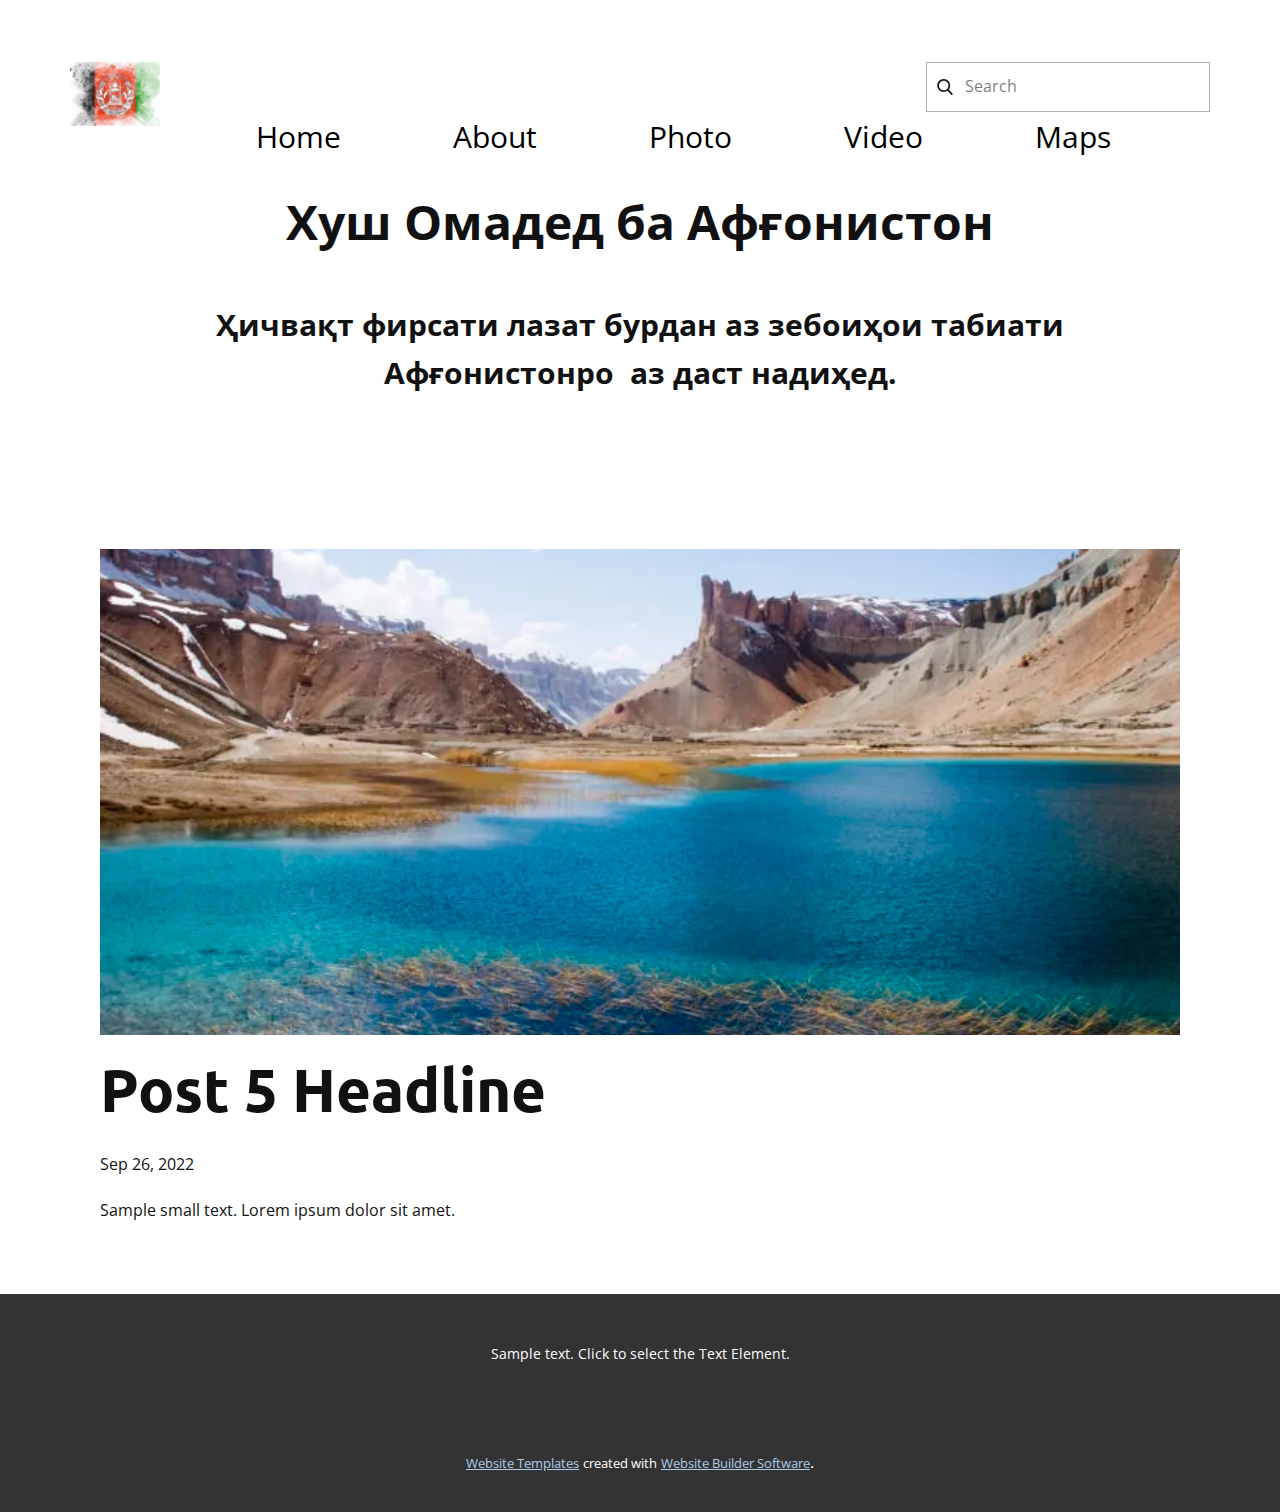
<file: blog/post-4.html>
<!doctype html>
<html style="font-size: 16px;" lang="en"><head>
    <meta name="viewport" content="width=device-width, initial-scale=1.0">
    <meta charset="utf-8">
    <meta name="keywords" content="Post 1 Headline">
    <meta name="description" content="">
    <title>Post 5 Headline</title>
    <link rel="stylesheet" href="../nicepage.css" media="screen">
<link rel="stylesheet" href="../Post-Template.css" media="screen">
    <script class="u-script" type="text/javascript" src="../jquery.js" defer=""></script>
    <script class="u-script" type="text/javascript" src="../nicepage.js" defer=""></script>
    <meta name="generator" content="Nicepage 4.18.5, nicepage.com">
    <link id="u-theme-google-font" rel="stylesheet" href="https://fonts.googleapis.com/css?family=Ubuntu:300,300i,400,400i,500,500i,700,700i|Open+Sans:300,300i,400,400i,500,500i,600,600i,700,700i,800,800i">
    
    
    <script type="application/ld+json">{
		"@context": "http://schema.org",
		"@type": "Organization",
		"name": ""
}</script>
    <meta name="theme-color" content="#478ac9">
  </head>
  <body class="u-body u-xl-mode" data-lang="en"><header class="u-clearfix u-header u-header" id="sec-7e99"><div class="u-clearfix u-sheet u-valign-middle u-sheet-1">
        <img class="u-image u-image-default u-preserve-proportions u-image-1" src="../images/image.png" alt="" data-image-width="69" data-image-height="49">
        <nav class="u-menu u-menu-one-level u-offcanvas u-menu-1">
          <div class="menu-collapse" style="font-size: 1.875rem;">
            <a class="u-button-style u-custom-text-color u-nav-link" href="#">
              <svg class="u-svg-link" viewBox="0 0 24 24"><use xmlns:xlink="http://www.w3.org/1999/xlink" xlink:href="#svg-c0cb"></use></svg>
              <svg class="u-svg-content" version="1.1" id="svg-c0cb" viewBox="0 0 16 16" x="0px" y="0px" xmlns:xlink="http://www.w3.org/1999/xlink" xmlns="http://www.w3.org/2000/svg"><g><rect y="1" width="16" height="2"></rect><rect y="7" width="16" height="2"></rect><rect y="13" width="16" height="2"></rect>
</g></svg>
            </a>
          </div>
          <div class="u-custom-menu u-nav-container">
            <ul class="u-nav u-unstyled u-nav-1"><li class="u-nav-item"><a class="u-button-style u-nav-link u-text-black" href="../Home.html" style="padding: 10px 56px;">Home</a>
</li><li class="u-nav-item"><a class="u-button-style u-nav-link u-text-black" href="../About.html" style="padding: 10px 56px;">About</a>
</li><li class="u-nav-item"><a class="u-button-style u-nav-link u-text-black" href="../Photo.html" style="padding: 10px 56px;">Photo</a>
</li><li class="u-nav-item"><a class="u-button-style u-nav-link u-text-black" style="padding: 10px 56px;">Video</a>
</li><li class="u-nav-item"><a class="u-button-style u-nav-link u-text-black" style="padding: 10px 56px;">Maps</a>
</li></ul>
          </div>
          <div class="u-custom-menu u-nav-container-collapse">
            <div class="u-black u-container-style u-inner-container-layout u-opacity u-opacity-95 u-sidenav">
              <div class="u-inner-container-layout u-sidenav-overflow">
                <div class="u-menu-close"></div>
                <ul class="u-align-center u-nav u-popupmenu-items u-unstyled u-nav-2"><li class="u-nav-item"><a class="u-button-style u-nav-link" href="../Home.html">Home</a>
</li><li class="u-nav-item"><a class="u-button-style u-nav-link" href="../About.html">About</a>
</li><li class="u-nav-item"><a class="u-button-style u-nav-link" href="../Photo.html">Photo</a>
</li><li class="u-nav-item"><a class="u-button-style u-nav-link">Video</a>
</li><li class="u-nav-item"><a class="u-button-style u-nav-link">Maps</a>
</li></ul>
              </div>
            </div>
            <div class="u-black u-menu-overlay u-opacity u-opacity-70"></div>
          </div>
        </nav>
        <form action="#" method="get" class="u-border-1 u-border-grey-30 u-search u-search-left u-white u-search-1">
          <button class="u-search-button" type="submit">
            <span class="u-search-icon u-spacing-10">
              <svg class="u-svg-link" preserveAspectRatio="xMidYMin slice" viewBox="0 0 56.966 56.966"><use xmlns:xlink="http://www.w3.org/1999/xlink" xlink:href="#svg-ca0d"></use></svg>
              <svg xmlns="http://www.w3.org/2000/svg" xmlns:xlink="http://www.w3.org/1999/xlink" version="1.1" id="svg-ca0d" x="0px" y="0px" viewBox="0 0 56.966 56.966" style="enable-background:new 0 0 56.966 56.966;" xml:space="preserve" class="u-svg-content"><path d="M55.146,51.887L41.588,37.786c3.486-4.144,5.396-9.358,5.396-14.786c0-12.682-10.318-23-23-23s-23,10.318-23,23  s10.318,23,23,23c4.761,0,9.298-1.436,13.177-4.162l13.661,14.208c0.571,0.593,1.339,0.92,2.162,0.92  c0.779,0,1.518-0.297,2.079-0.837C56.255,54.982,56.293,53.08,55.146,51.887z M23.984,6c9.374,0,17,7.626,17,17s-7.626,17-17,17  s-17-7.626-17-17S14.61,6,23.984,6z"></path></svg>
            </span>
          </button>
          <input class="u-search-input" type="search" name="search" value="" placeholder="Search">
        </form>
        <p class="u-align-center u-text u-text-1">Хуш Омадед ба Афғонистон</p>
        <p class="u-align-center u-text u-text-2">Ҳичвақт фирсати лазат бурдан аз зебоиҳои табиати Афғонистонро&nbsp; аз даст надиҳед.</p>
      </div></header>
    <section class="u-align-center u-clearfix u-section-1" id="sec-04da">
      <div class="u-clearfix u-sheet u-valign-middle-md u-valign-middle-sm u-valign-middle-xs u-sheet-1"><!--post_details--><!--post_details_options_json--><!--{"source":""}--><!--/post_details_options_json--><!--blog_post-->
        <div class="u-container-style u-expanded-width u-post-details u-post-details-1">
          <div class="u-container-layout u-valign-middle u-container-layout-1"><!--blog_post_image-->
            <img alt="" class="u-blog-control u-expanded-width u-image u-image-default u-image-1" src="../images/BamianAfghn.webp"><!--/blog_post_image--><!--blog_post_header-->
            <h2 class="u-blog-control u-text u-text-1">Post 5 Headline</h2><!--/blog_post_header--><!--blog_post_metadata-->
            <div class="u-blog-control u-metadata u-metadata-1"><!--blog_post_metadata_date-->
              <span class="u-meta-date u-meta-icon">Sep 26, 2022</span><!--/blog_post_metadata_date--><!--blog_post_metadata_category-->
              <!--/blog_post_metadata_category--><!--blog_post_metadata_comments-->
              <!--/blog_post_metadata_comments-->
            </div><!--/blog_post_metadata--><!--blog_post_content-->
            <div class="u-align-justify u-blog-control u-post-content u-text u-text-2 fr-view">
  Sample small text. Lorem ipsum dolor sit amet.
  </div><!--/blog_post_content-->
          </div>
        </div><!--/blog_post--><!--/post_details-->
      </div>
    </section>
    
    
    <footer class="u-align-center u-clearfix u-footer u-grey-80 u-footer" id="sec-8afb"><div class="u-clearfix u-sheet u-sheet-1">
        <p class="u-small-text u-text u-text-variant u-text-1">Sample text. Click to select the Text Element.</p>
      </div></footer>
    <section class="u-backlink u-clearfix u-grey-80">
      <a class="u-link" href="https://nicepage.com/website-templates" target="_blank">
        <span>Website Templates</span>
      </a>
      <p class="u-text">
        <span>created with</span>
      </p>
      <a class="u-link" href="" target="_blank">
        <span>Website Builder Software</span>
      </a>. 
    </section>
  
</body></html>
</file>
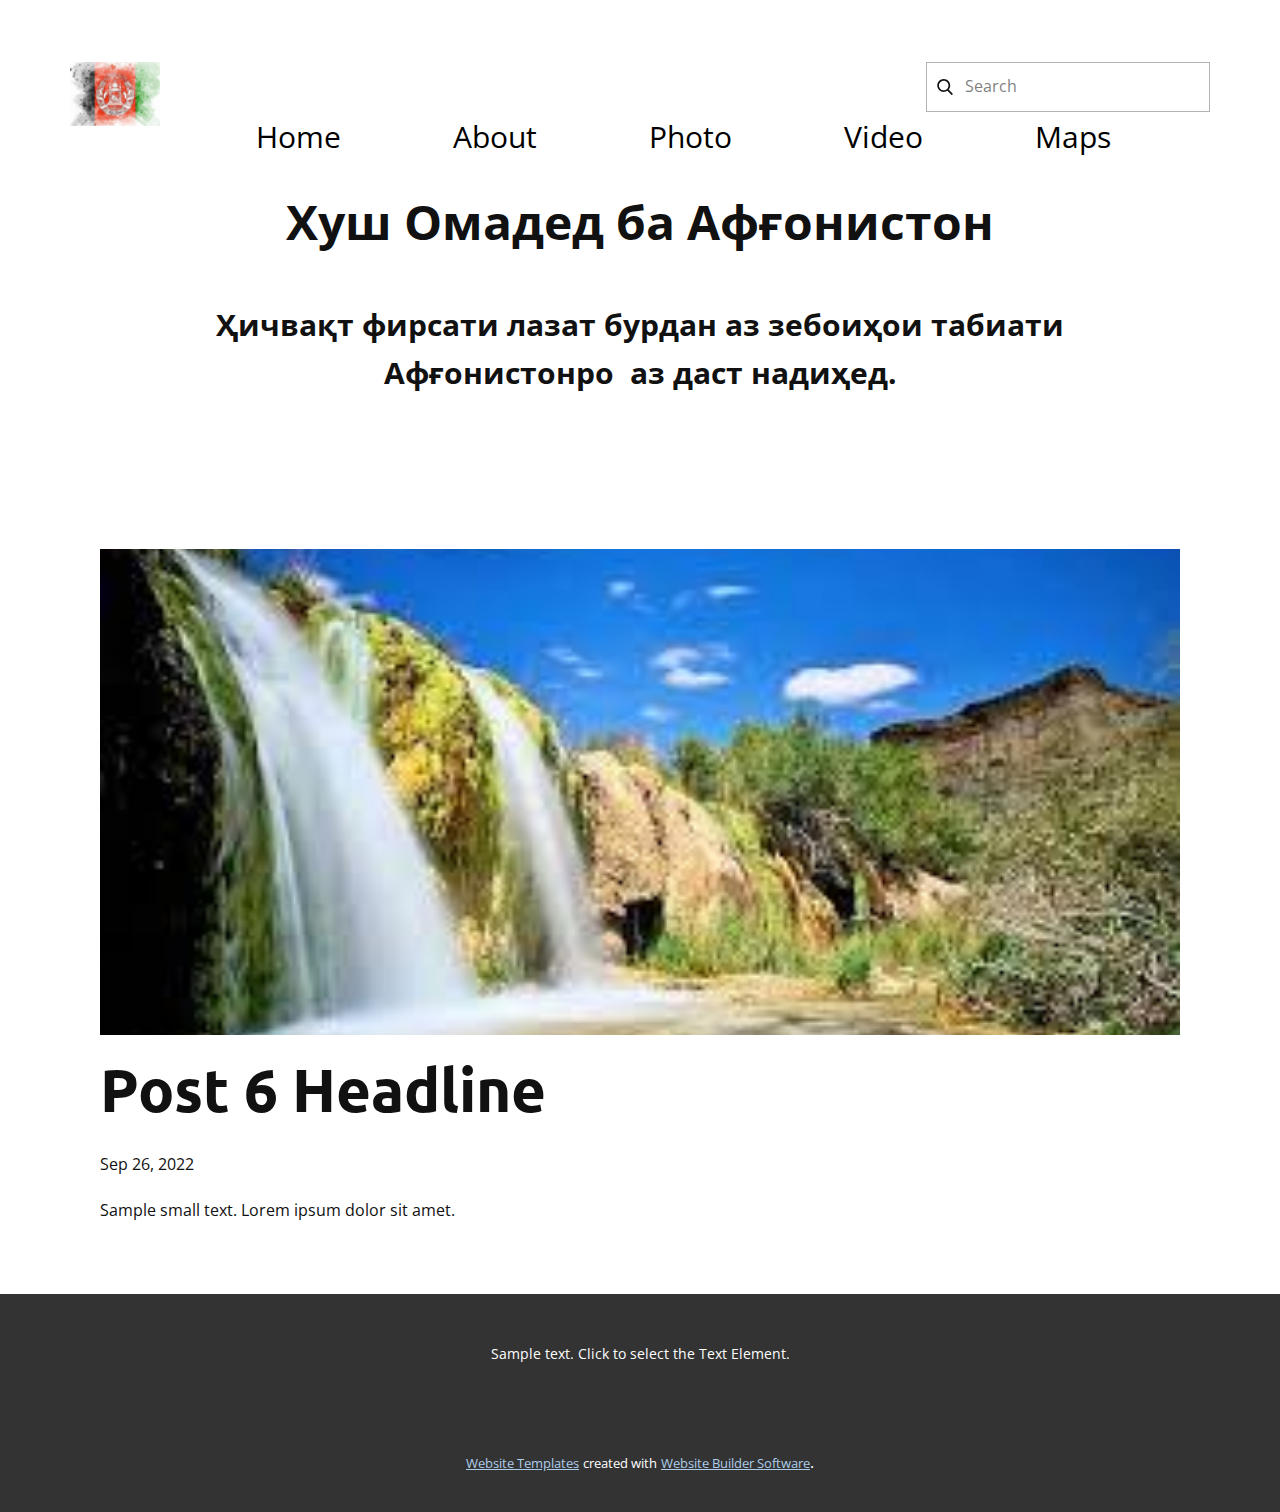
<file: blog/post-5.html>
<!doctype html>
<html style="font-size: 16px;" lang="en"><head>
    <meta name="viewport" content="width=device-width, initial-scale=1.0">
    <meta charset="utf-8">
    <meta name="keywords" content="Post 1 Headline">
    <meta name="description" content="">
    <title>Post 6 Headline</title>
    <link rel="stylesheet" href="../nicepage.css" media="screen">
<link rel="stylesheet" href="../Post-Template.css" media="screen">
    <script class="u-script" type="text/javascript" src="../jquery.js" defer=""></script>
    <script class="u-script" type="text/javascript" src="../nicepage.js" defer=""></script>
    <meta name="generator" content="Nicepage 4.18.5, nicepage.com">
    <link id="u-theme-google-font" rel="stylesheet" href="https://fonts.googleapis.com/css?family=Ubuntu:300,300i,400,400i,500,500i,700,700i|Open+Sans:300,300i,400,400i,500,500i,600,600i,700,700i,800,800i">
    
    
    <script type="application/ld+json">{
		"@context": "http://schema.org",
		"@type": "Organization",
		"name": ""
}</script>
    <meta name="theme-color" content="#478ac9">
  </head>
  <body class="u-body u-xl-mode" data-lang="en"><header class="u-clearfix u-header u-header" id="sec-7e99"><div class="u-clearfix u-sheet u-valign-middle u-sheet-1">
        <img class="u-image u-image-default u-preserve-proportions u-image-1" src="../images/image.png" alt="" data-image-width="69" data-image-height="49">
        <nav class="u-menu u-menu-one-level u-offcanvas u-menu-1">
          <div class="menu-collapse" style="font-size: 1.875rem;">
            <a class="u-button-style u-custom-text-color u-nav-link" href="#">
              <svg class="u-svg-link" viewBox="0 0 24 24"><use xmlns:xlink="http://www.w3.org/1999/xlink" xlink:href="#svg-c0cb"></use></svg>
              <svg class="u-svg-content" version="1.1" id="svg-c0cb" viewBox="0 0 16 16" x="0px" y="0px" xmlns:xlink="http://www.w3.org/1999/xlink" xmlns="http://www.w3.org/2000/svg"><g><rect y="1" width="16" height="2"></rect><rect y="7" width="16" height="2"></rect><rect y="13" width="16" height="2"></rect>
</g></svg>
            </a>
          </div>
          <div class="u-custom-menu u-nav-container">
            <ul class="u-nav u-unstyled u-nav-1"><li class="u-nav-item"><a class="u-button-style u-nav-link u-text-black" href="../Home.html" style="padding: 10px 56px;">Home</a>
</li><li class="u-nav-item"><a class="u-button-style u-nav-link u-text-black" href="../About.html" style="padding: 10px 56px;">About</a>
</li><li class="u-nav-item"><a class="u-button-style u-nav-link u-text-black" href="../Photo.html" style="padding: 10px 56px;">Photo</a>
</li><li class="u-nav-item"><a class="u-button-style u-nav-link u-text-black" style="padding: 10px 56px;">Video</a>
</li><li class="u-nav-item"><a class="u-button-style u-nav-link u-text-black" style="padding: 10px 56px;">Maps</a>
</li></ul>
          </div>
          <div class="u-custom-menu u-nav-container-collapse">
            <div class="u-black u-container-style u-inner-container-layout u-opacity u-opacity-95 u-sidenav">
              <div class="u-inner-container-layout u-sidenav-overflow">
                <div class="u-menu-close"></div>
                <ul class="u-align-center u-nav u-popupmenu-items u-unstyled u-nav-2"><li class="u-nav-item"><a class="u-button-style u-nav-link" href="../Home.html">Home</a>
</li><li class="u-nav-item"><a class="u-button-style u-nav-link" href="../About.html">About</a>
</li><li class="u-nav-item"><a class="u-button-style u-nav-link" href="../Photo.html">Photo</a>
</li><li class="u-nav-item"><a class="u-button-style u-nav-link">Video</a>
</li><li class="u-nav-item"><a class="u-button-style u-nav-link">Maps</a>
</li></ul>
              </div>
            </div>
            <div class="u-black u-menu-overlay u-opacity u-opacity-70"></div>
          </div>
        </nav>
        <form action="#" method="get" class="u-border-1 u-border-grey-30 u-search u-search-left u-white u-search-1">
          <button class="u-search-button" type="submit">
            <span class="u-search-icon u-spacing-10">
              <svg class="u-svg-link" preserveAspectRatio="xMidYMin slice" viewBox="0 0 56.966 56.966"><use xmlns:xlink="http://www.w3.org/1999/xlink" xlink:href="#svg-ca0d"></use></svg>
              <svg xmlns="http://www.w3.org/2000/svg" xmlns:xlink="http://www.w3.org/1999/xlink" version="1.1" id="svg-ca0d" x="0px" y="0px" viewBox="0 0 56.966 56.966" style="enable-background:new 0 0 56.966 56.966;" xml:space="preserve" class="u-svg-content"><path d="M55.146,51.887L41.588,37.786c3.486-4.144,5.396-9.358,5.396-14.786c0-12.682-10.318-23-23-23s-23,10.318-23,23  s10.318,23,23,23c4.761,0,9.298-1.436,13.177-4.162l13.661,14.208c0.571,0.593,1.339,0.92,2.162,0.92  c0.779,0,1.518-0.297,2.079-0.837C56.255,54.982,56.293,53.08,55.146,51.887z M23.984,6c9.374,0,17,7.626,17,17s-7.626,17-17,17  s-17-7.626-17-17S14.61,6,23.984,6z"></path></svg>
            </span>
          </button>
          <input class="u-search-input" type="search" name="search" value="" placeholder="Search">
        </form>
        <p class="u-align-center u-text u-text-1">Хуш Омадед ба Афғонистон</p>
        <p class="u-align-center u-text u-text-2">Ҳичвақт фирсати лазат бурдан аз зебоиҳои табиати Афғонистонро&nbsp; аз даст надиҳед.</p>
      </div></header>
    <section class="u-align-center u-clearfix u-section-1" id="sec-04da">
      <div class="u-clearfix u-sheet u-valign-middle-md u-valign-middle-sm u-valign-middle-xs u-sheet-1"><!--post_details--><!--post_details_options_json--><!--{"source":""}--><!--/post_details_options_json--><!--blog_post-->
        <div class="u-container-style u-expanded-width u-post-details u-post-details-1">
          <div class="u-container-layout u-valign-middle u-container-layout-1"><!--blog_post_image-->
            <img alt="" class="u-blog-control u-expanded-width u-image u-image-default u-image-1" src="../images/images3.jpg"><!--/blog_post_image--><!--blog_post_header-->
            <h2 class="u-blog-control u-text u-text-1">Post 6 Headline</h2><!--/blog_post_header--><!--blog_post_metadata-->
            <div class="u-blog-control u-metadata u-metadata-1"><!--blog_post_metadata_date-->
              <span class="u-meta-date u-meta-icon">Sep 26, 2022</span><!--/blog_post_metadata_date--><!--blog_post_metadata_category-->
              <!--/blog_post_metadata_category--><!--blog_post_metadata_comments-->
              <!--/blog_post_metadata_comments-->
            </div><!--/blog_post_metadata--><!--blog_post_content-->
            <div class="u-align-justify u-blog-control u-post-content u-text u-text-2 fr-view">
  Sample small text. Lorem ipsum dolor sit amet.
  </div><!--/blog_post_content-->
          </div>
        </div><!--/blog_post--><!--/post_details-->
      </div>
    </section>
    
    
    <footer class="u-align-center u-clearfix u-footer u-grey-80 u-footer" id="sec-8afb"><div class="u-clearfix u-sheet u-sheet-1">
        <p class="u-small-text u-text u-text-variant u-text-1">Sample text. Click to select the Text Element.</p>
      </div></footer>
    <section class="u-backlink u-clearfix u-grey-80">
      <a class="u-link" href="https://nicepage.com/website-templates" target="_blank">
        <span>Website Templates</span>
      </a>
      <p class="u-text">
        <span>created with</span>
      </p>
      <a class="u-link" href="" target="_blank">
        <span>Website Builder Software</span>
      </a>. 
    </section>
  
</body></html>
</file>
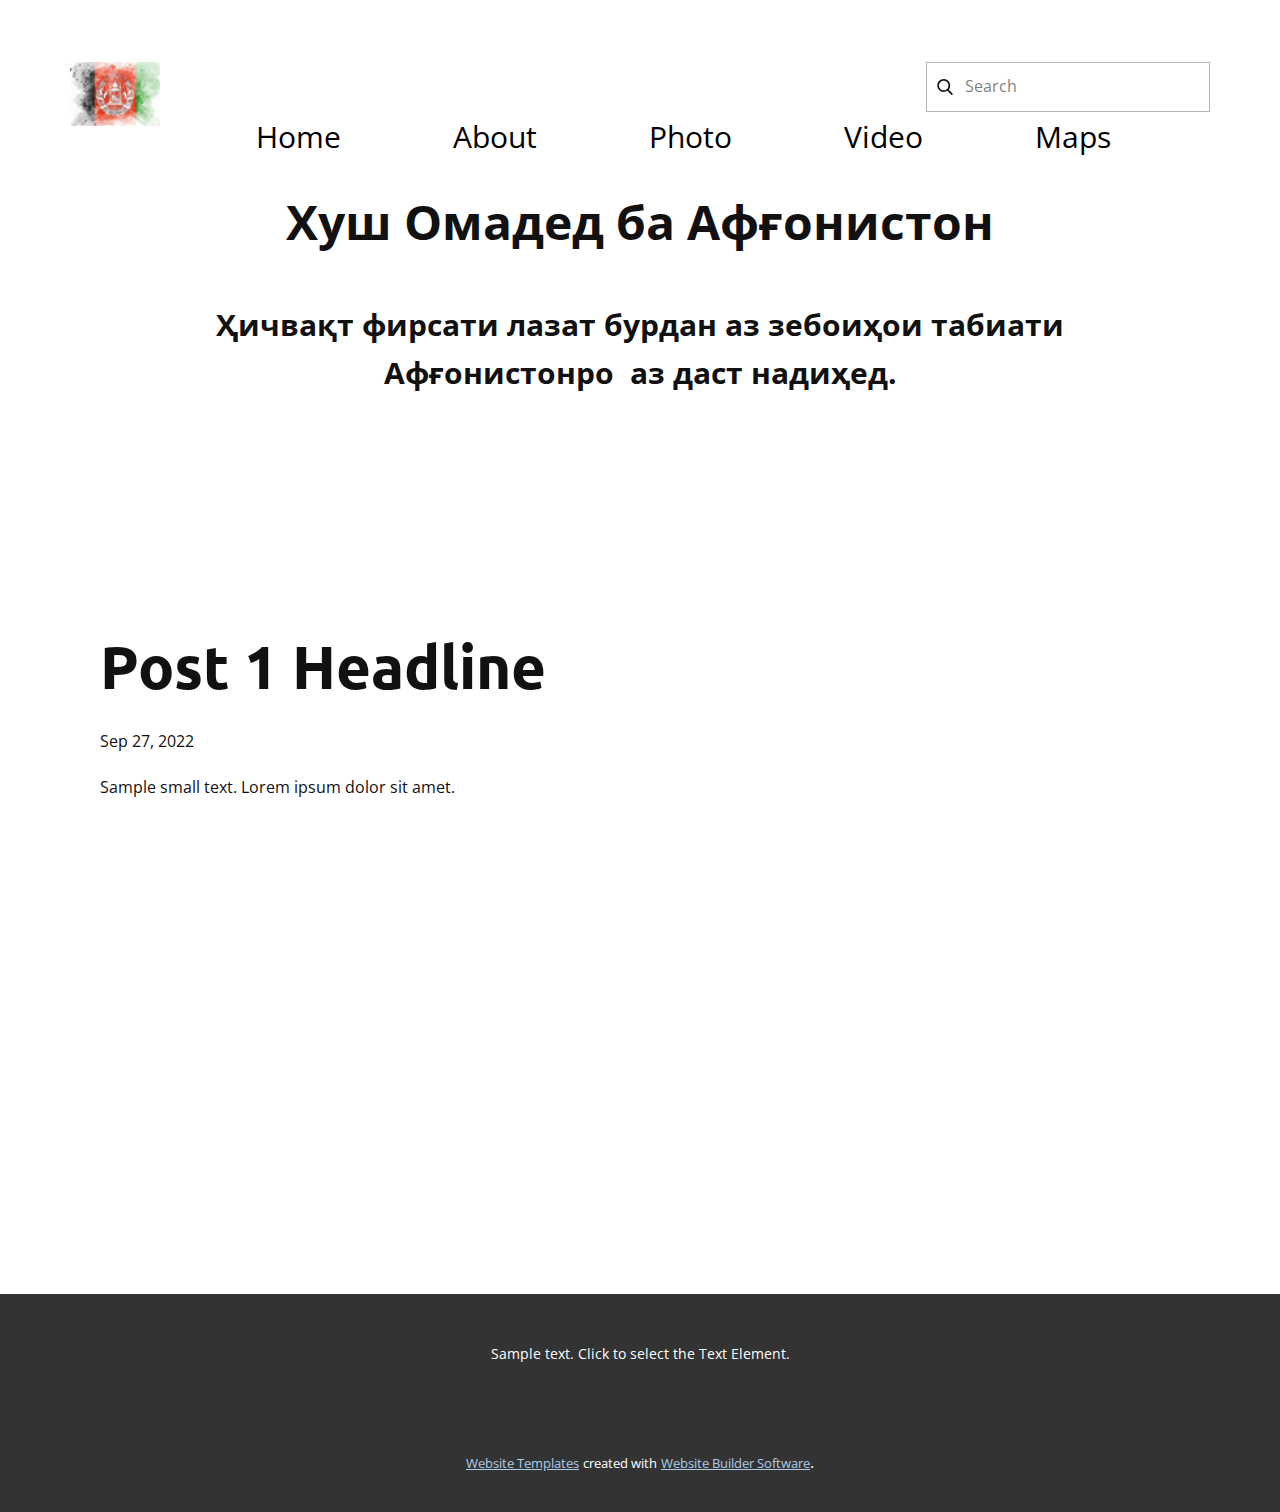
<file: blog/post.html>
<!doctype html>
<html style="font-size: 16px;" lang="en"><head>
    <meta name="viewport" content="width=device-width, initial-scale=1.0">
    <meta charset="utf-8">
    <meta name="keywords" content="Post 1 Headline">
    <meta name="description" content="">
    <title>Post 1 Headline</title>
    <link rel="stylesheet" href="../nicepage.css" media="screen">
<link rel="stylesheet" href="../Post-Template.css" media="screen">
    <script class="u-script" type="text/javascript" src="../jquery.js" defer=""></script>
    <script class="u-script" type="text/javascript" src="../nicepage.js" defer=""></script>
    <meta name="generator" content="Nicepage 4.18.5, nicepage.com">
    <link id="u-theme-google-font" rel="stylesheet" href="https://fonts.googleapis.com/css?family=Ubuntu:300,300i,400,400i,500,500i,700,700i|Open+Sans:300,300i,400,400i,500,500i,600,600i,700,700i,800,800i">
    
    
    <script type="application/ld+json">{
		"@context": "http://schema.org",
		"@type": "Organization",
		"name": ""
}</script>
    <meta name="theme-color" content="#478ac9">
  </head>
  <body class="u-body u-xl-mode" data-lang="en"><header class="u-clearfix u-header u-header" id="sec-7e99"><div class="u-clearfix u-sheet u-valign-middle u-sheet-1">
        <img class="u-image u-image-default u-preserve-proportions u-image-1" src="../images/image.png" alt="" data-image-width="69" data-image-height="49">
        <nav class="u-menu u-menu-one-level u-offcanvas u-menu-1">
          <div class="menu-collapse" style="font-size: 1.875rem;">
            <a class="u-button-style u-custom-text-color u-nav-link" href="#">
              <svg class="u-svg-link" viewBox="0 0 24 24"><use xmlns:xlink="http://www.w3.org/1999/xlink" xlink:href="#svg-c0cb"></use></svg>
              <svg class="u-svg-content" version="1.1" id="svg-c0cb" viewBox="0 0 16 16" x="0px" y="0px" xmlns:xlink="http://www.w3.org/1999/xlink" xmlns="http://www.w3.org/2000/svg"><g><rect y="1" width="16" height="2"></rect><rect y="7" width="16" height="2"></rect><rect y="13" width="16" height="2"></rect>
</g></svg>
            </a>
          </div>
          <div class="u-custom-menu u-nav-container">
            <ul class="u-nav u-unstyled u-nav-1"><li class="u-nav-item"><a class="u-button-style u-nav-link u-text-black" href="../Home.html" style="padding: 10px 56px;">Home</a>
</li><li class="u-nav-item"><a class="u-button-style u-nav-link u-text-black" href="../About.html" style="padding: 10px 56px;">About</a>
</li><li class="u-nav-item"><a class="u-button-style u-nav-link u-text-black" href="../Photo.html" style="padding: 10px 56px;">Photo</a>
</li><li class="u-nav-item"><a class="u-button-style u-nav-link u-text-black" style="padding: 10px 56px;">Video</a>
</li><li class="u-nav-item"><a class="u-button-style u-nav-link u-text-black" style="padding: 10px 56px;">Maps</a>
</li></ul>
          </div>
          <div class="u-custom-menu u-nav-container-collapse">
            <div class="u-black u-container-style u-inner-container-layout u-opacity u-opacity-95 u-sidenav">
              <div class="u-inner-container-layout u-sidenav-overflow">
                <div class="u-menu-close"></div>
                <ul class="u-align-center u-nav u-popupmenu-items u-unstyled u-nav-2"><li class="u-nav-item"><a class="u-button-style u-nav-link" href="../Home.html">Home</a>
</li><li class="u-nav-item"><a class="u-button-style u-nav-link" href="../About.html">About</a>
</li><li class="u-nav-item"><a class="u-button-style u-nav-link" href="../Photo.html">Photo</a>
</li><li class="u-nav-item"><a class="u-button-style u-nav-link">Video</a>
</li><li class="u-nav-item"><a class="u-button-style u-nav-link">Maps</a>
</li></ul>
              </div>
            </div>
            <div class="u-black u-menu-overlay u-opacity u-opacity-70"></div>
          </div>
        </nav>
        <form action="#" method="get" class="u-border-1 u-border-grey-30 u-search u-search-left u-white u-search-1">
          <button class="u-search-button" type="submit">
            <span class="u-search-icon u-spacing-10">
              <svg class="u-svg-link" preserveAspectRatio="xMidYMin slice" viewBox="0 0 56.966 56.966"><use xmlns:xlink="http://www.w3.org/1999/xlink" xlink:href="#svg-ca0d"></use></svg>
              <svg xmlns="http://www.w3.org/2000/svg" xmlns:xlink="http://www.w3.org/1999/xlink" version="1.1" id="svg-ca0d" x="0px" y="0px" viewBox="0 0 56.966 56.966" style="enable-background:new 0 0 56.966 56.966;" xml:space="preserve" class="u-svg-content"><path d="M55.146,51.887L41.588,37.786c3.486-4.144,5.396-9.358,5.396-14.786c0-12.682-10.318-23-23-23s-23,10.318-23,23  s10.318,23,23,23c4.761,0,9.298-1.436,13.177-4.162l13.661,14.208c0.571,0.593,1.339,0.92,2.162,0.92  c0.779,0,1.518-0.297,2.079-0.837C56.255,54.982,56.293,53.08,55.146,51.887z M23.984,6c9.374,0,17,7.626,17,17s-7.626,17-17,17  s-17-7.626-17-17S14.61,6,23.984,6z"></path></svg>
            </span>
          </button>
          <input class="u-search-input" type="search" name="search" value="" placeholder="Search">
        </form>
        <p class="u-align-center u-text u-text-1">Хуш Омадед ба Афғонистон</p>
        <p class="u-align-center u-text u-text-2">Ҳичвақт фирсати лазат бурдан аз зебоиҳои табиати Афғонистонро&nbsp; аз даст надиҳед.</p>
      </div></header>
    <section class="u-align-center u-clearfix u-section-1" id="sec-04da">
      <div class="u-clearfix u-sheet u-valign-middle-md u-valign-middle-sm u-valign-middle-xs u-sheet-1"><!--post_details--><!--post_details_options_json--><!--{"source":""}--><!--/post_details_options_json--><!--blog_post-->
        <div class="u-container-style u-expanded-width u-post-details u-post-details-1">
          <div class="u-container-layout u-valign-middle u-container-layout-1"><!--blog_post_image-->
            <!--/blog_post_image--><!--blog_post_header-->
            <h2 class="u-blog-control u-text u-text-1">Post 1 Headline</h2><!--/blog_post_header--><!--blog_post_metadata-->
            <div class="u-blog-control u-metadata u-metadata-1"><!--blog_post_metadata_date-->
              <span class="u-meta-date u-meta-icon">Sep 27, 2022</span><!--/blog_post_metadata_date--><!--blog_post_metadata_category-->
              <!--/blog_post_metadata_category--><!--blog_post_metadata_comments-->
              <!--/blog_post_metadata_comments-->
            </div><!--/blog_post_metadata--><!--blog_post_content-->
            <div class="u-align-justify u-blog-control u-post-content u-text u-text-2 fr-view">
  Sample small text. Lorem ipsum dolor sit amet.
  </div><!--/blog_post_content-->
          </div>
        </div><!--/blog_post--><!--/post_details-->
      </div>
    </section>
    
    
    <footer class="u-align-center u-clearfix u-footer u-grey-80 u-footer" id="sec-8afb"><div class="u-clearfix u-sheet u-sheet-1">
        <p class="u-small-text u-text u-text-variant u-text-1">Sample text. Click to select the Text Element.</p>
      </div></footer>
    <section class="u-backlink u-clearfix u-grey-80">
      <a class="u-link" href="https://nicepage.com/website-templates" target="_blank">
        <span>Website Templates</span>
      </a>
      <p class="u-text">
        <span>created with</span>
      </p>
      <a class="u-link" href="" target="_blank">
        <span>Website Builder Software</span>
      </a>. 
    </section>
  
</body></html>
</file>
